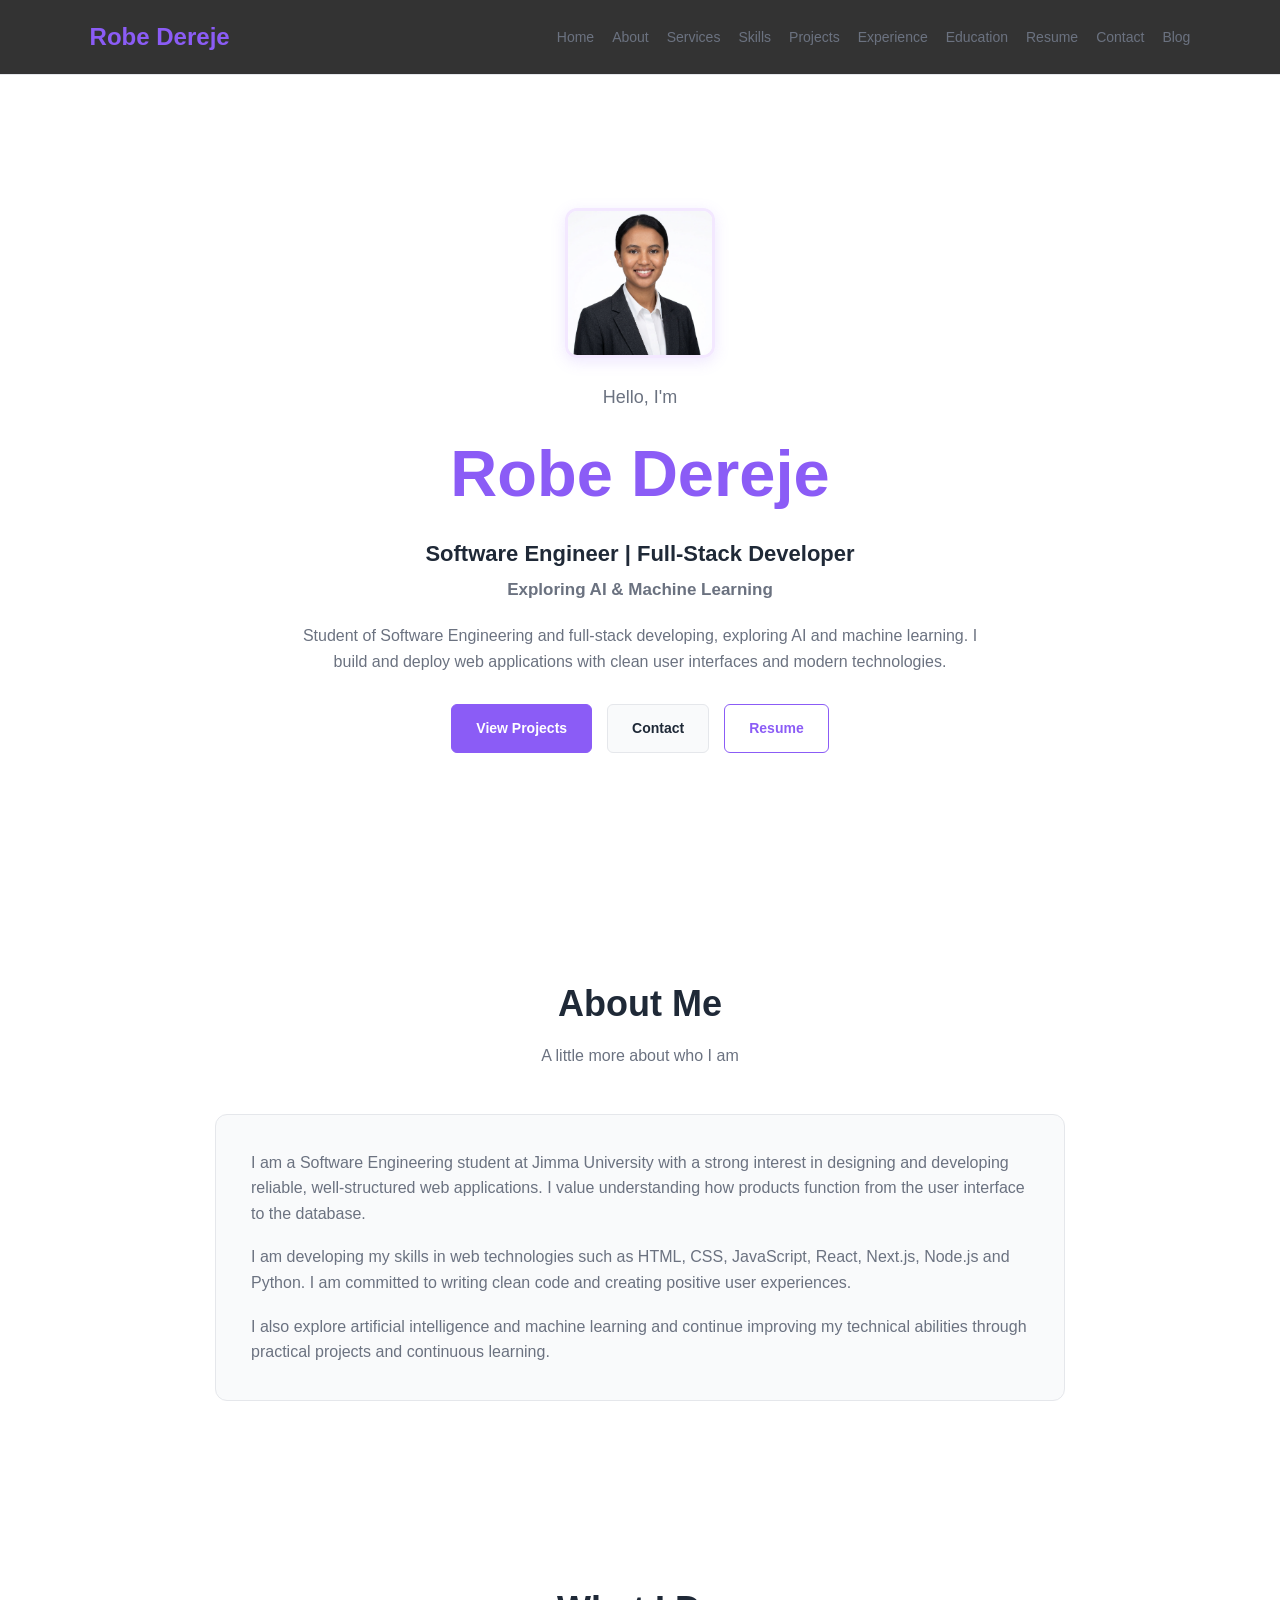
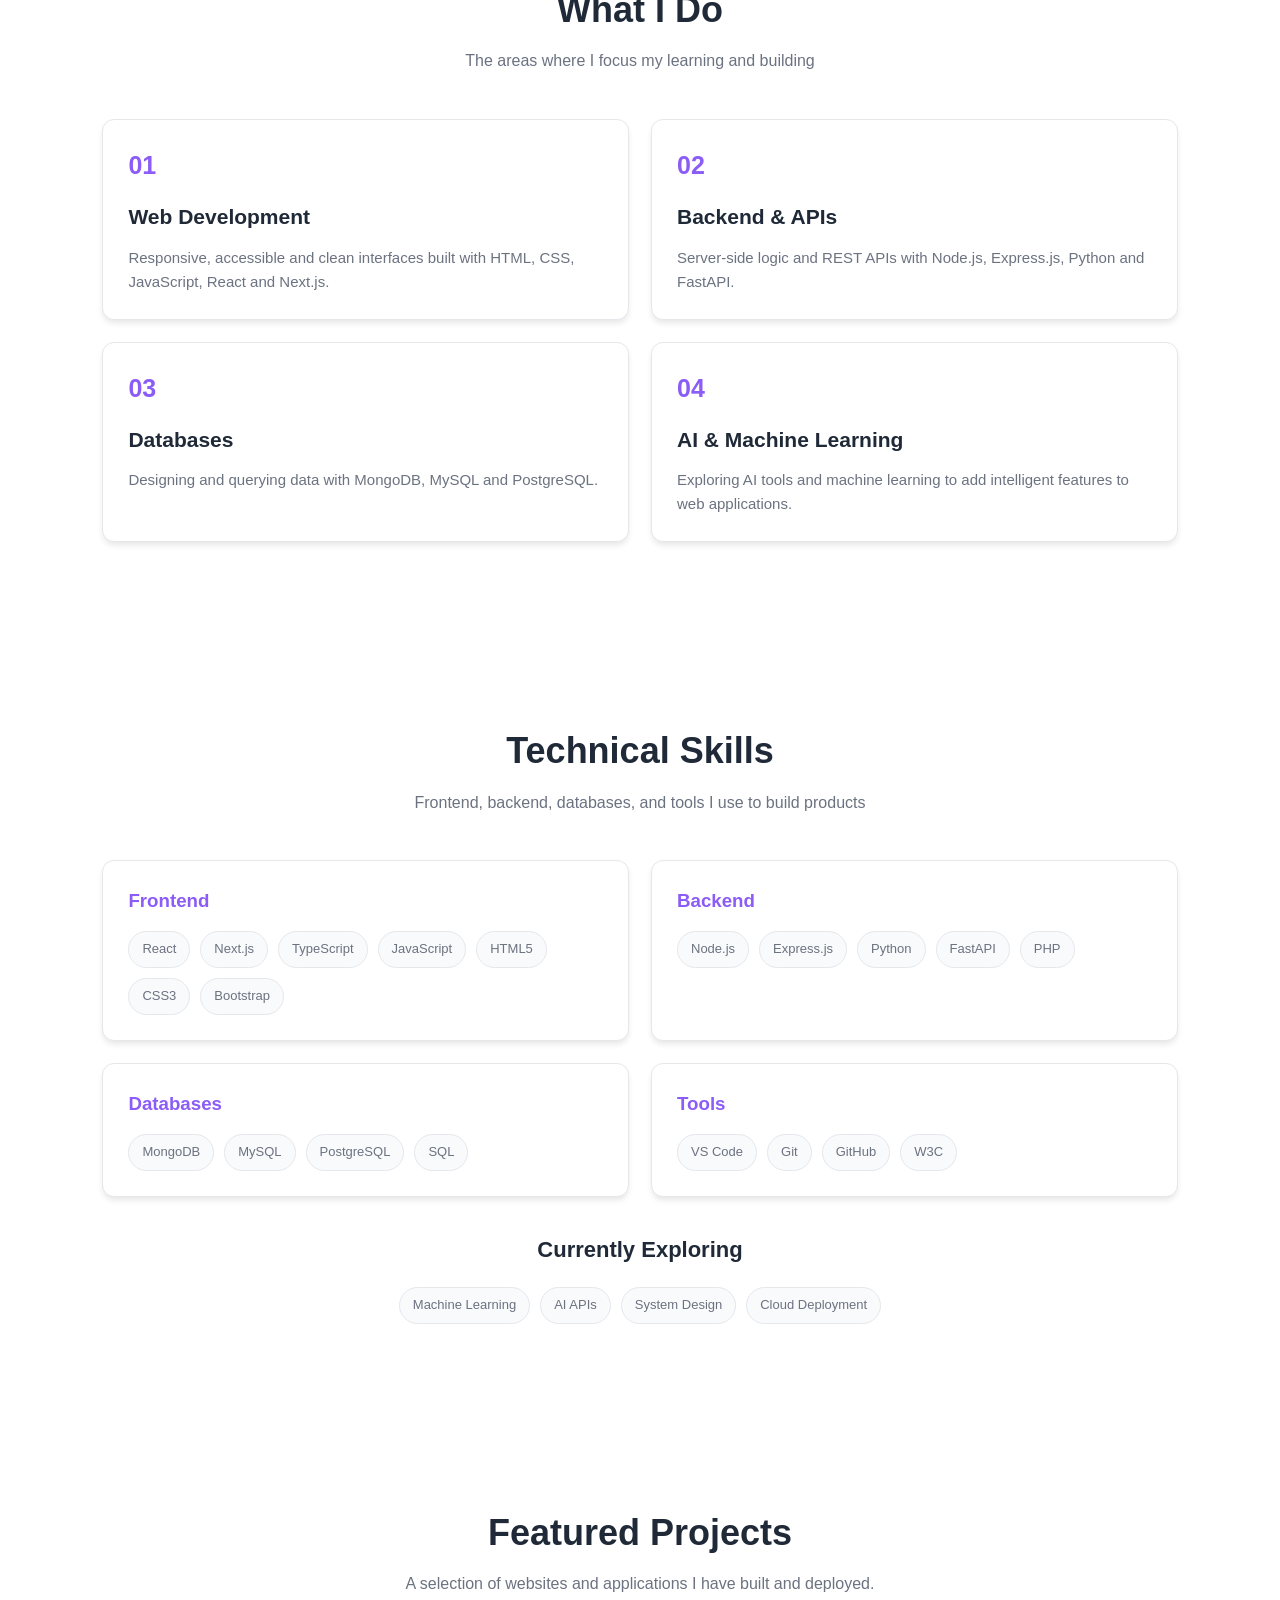
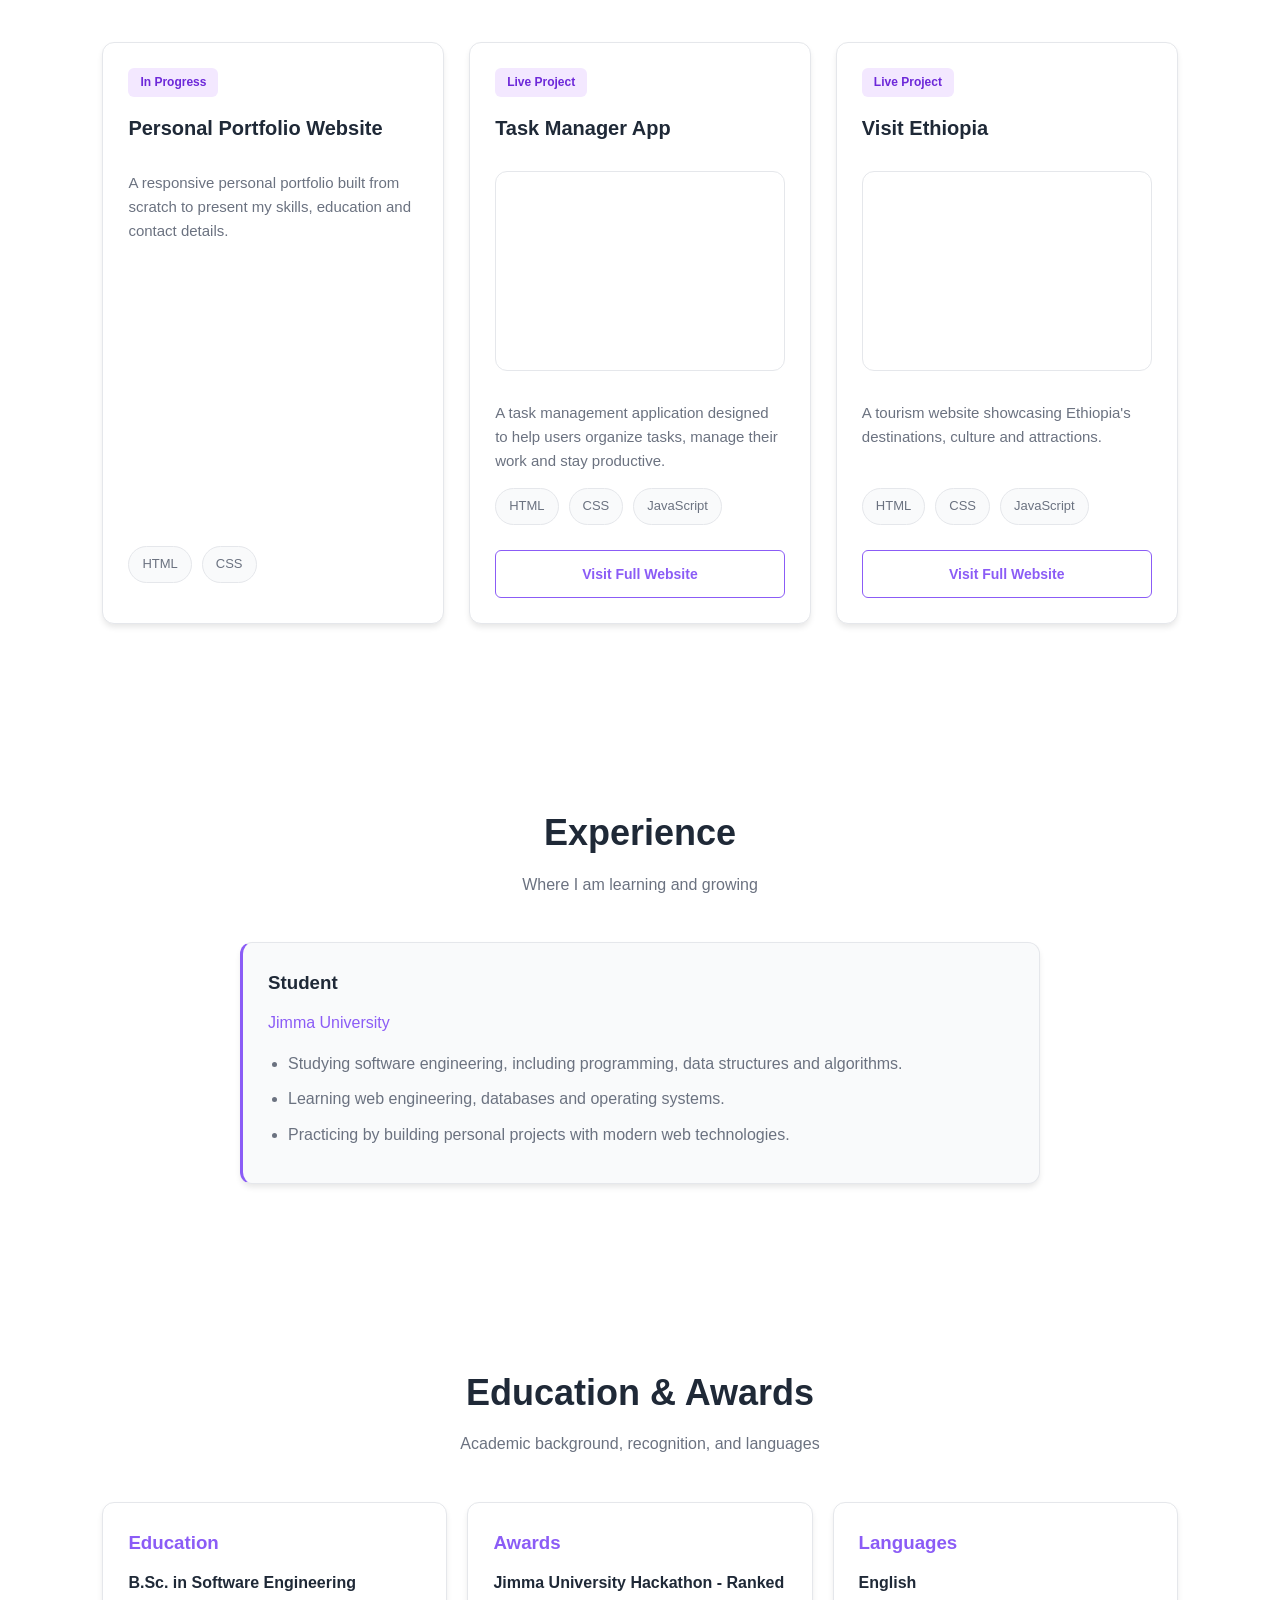
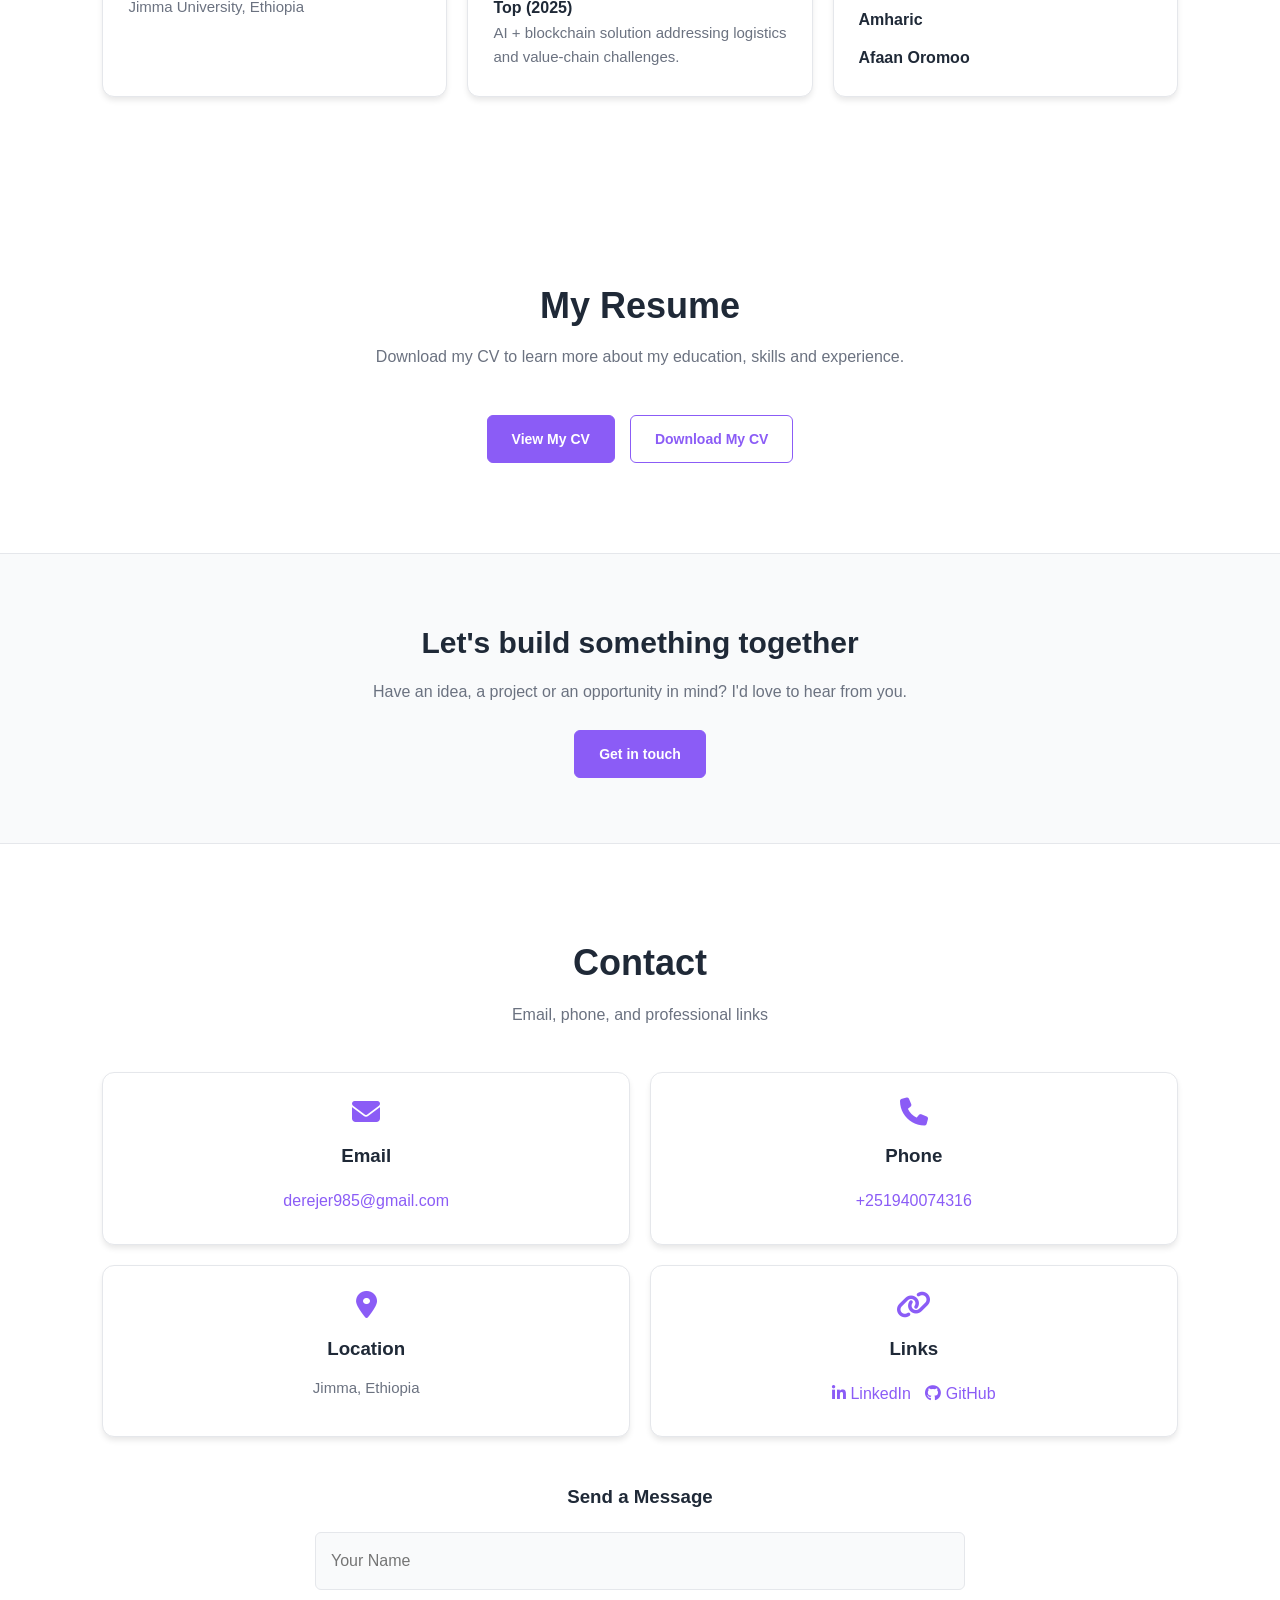
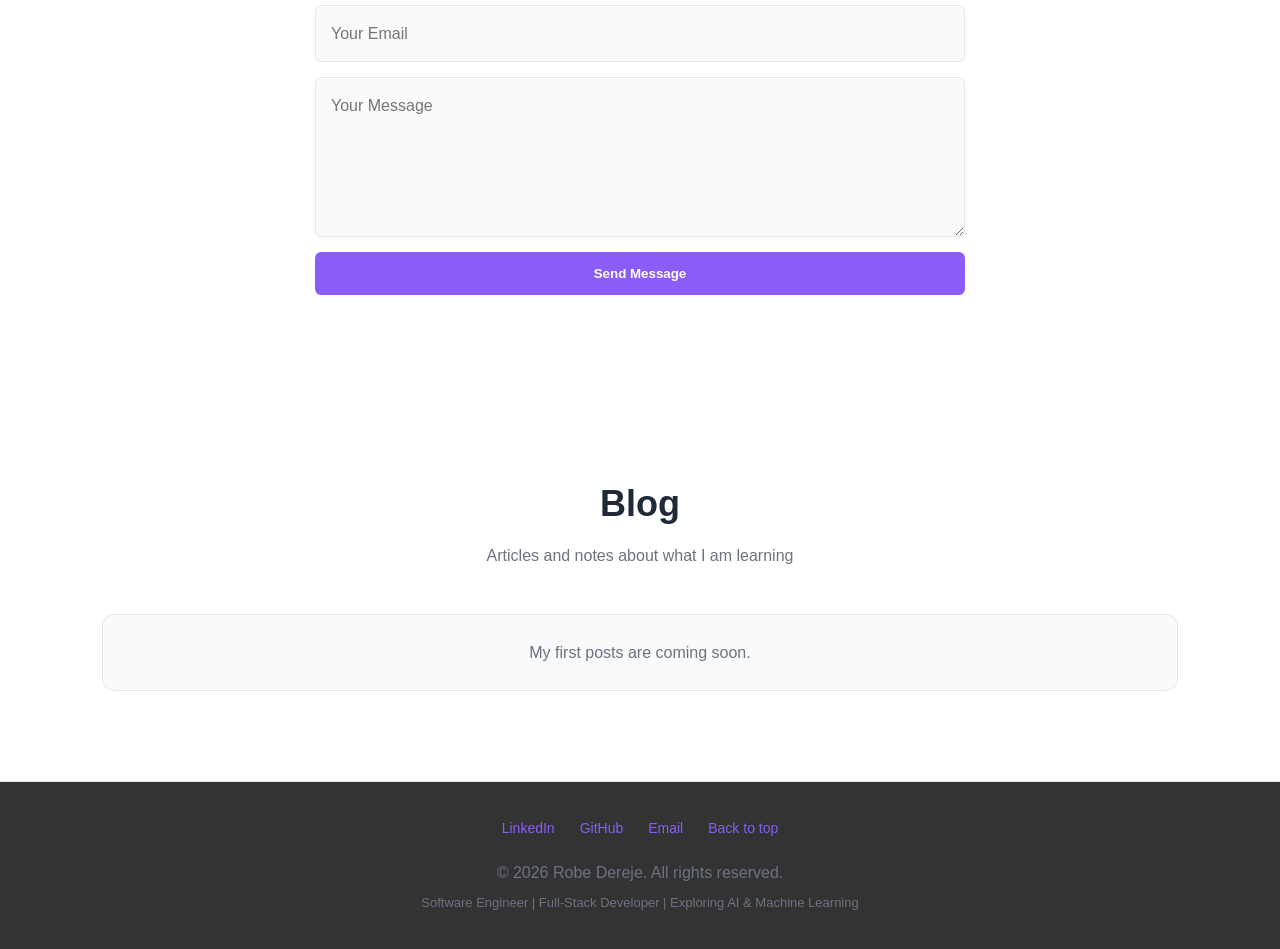
<file: index.html>
<!doctype html>
<html lang="en">
  <head>
    <meta charset="UTF-8" />
    <meta name="viewport" content="width=device-width, initial-scale=1.0" />
    <meta
      name="description"
      content="Portfolio of Robe Dereje, Software Engineering student and Full-Stack Developer."
    />

    <title>Robe Dereje | Software Engineer</title>

    <link rel="stylesheet" href="style.css" />

    <link
      rel="stylesheet"
      href="https://cdnjs.cloudflare.com/ajax/libs/font-awesome/6.5.1/css/all.min.css"
    />
  </head>

  <body>
    <!-- Navigation -->
    <header class="navbar">
      <div class="nav-container">
        <a href="#home" class="logo">Robe Dereje</a>

        <nav class="nav-links">
          <a href="#home">Home</a>
          <a href="#about">About</a>
          <a href="#services">Services</a>
          <a href="#skills">Skills</a>
          <a href="#projects">Projects</a>
          <a href="#experience">Experience</a>
          <a href="#education">Education</a>
          <a href="#resume">Resume</a>
          <a href="#contact">Contact</a>
          <a href="#blog">Blog</a>
        </nav>
      </div>
    </header>

    <main>
      <!-- Home -->
      <section id="home" class="hero">
        <div class="hero-avatar">
          <img src="main.jpg" alt="Robe Dereje" />
        </div>

        <p class="greeting">Hello, I'm</p>

        <h1 class="hero-title">Robe Dereje</h1>

        <h2 class="hero-subtitle">
          Software Engineer | Full-Stack Developer
          <span>Exploring AI & Machine Learning</span>
        </h2>

        <p class="hero-description">
          Student of Software Engineering and full-stack developing, exploring
          AI and machine learning. I build and deploy web applications with
          clean user interfaces and modern technologies.
        </p>

        <div class="hero-cta">
          <a href="#projects" class="btn btn-primary">View Projects</a>
          <a href="#contact" class="btn btn-secondary">Contact</a>
          <a href="#resume" class="btn btn-outline">Resume</a>
        </div>
      </section>

      <!-- About -->
      <section id="about" class="section">
        <h2 class="section-title">About Me</h2>
        <p class="section-subtitle">A little more about who I am</p>

        <div class="about-card">
          <p>
            I am a Software Engineering student at Jimma University with a
            strong interest in designing and developing reliable,
            well-structured web applications. I value understanding how products
            function from the user interface to the database.
          </p>

          <p>
            I am developing my skills in web technologies such as HTML, CSS,
            JavaScript, React, Next.js, Node.js and Python. I am committed to
            writing clean code and creating positive user experiences.
          </p>

          <p>
            I also explore artificial intelligence and machine learning and
            continue improving my technical abilities through practical projects
            and continuous learning.
          </p>
        </div>
      </section>

      <!-- Services -->
      <section id="services" class="section">
        <h2 class="section-title">What I Do</h2>

        <p class="section-subtitle">
          The areas where I focus my learning and building
        </p>

        <div class="services-grid">
          <div class="card service-card">
            <span class="service-number">01</span>
            <h3>Web Development</h3>
            <p>
              Responsive, accessible and clean interfaces built with HTML, CSS,
              JavaScript, React and Next.js.
            </p>
          </div>

          <div class="card service-card">
            <span class="service-number">02</span>
            <h3>Backend & APIs</h3>
            <p>
              Server-side logic and REST APIs with Node.js, Express.js, Python
              and FastAPI.
            </p>
          </div>

          <div class="card service-card">
            <span class="service-number">03</span>
            <h3>Databases</h3>
            <p>
              Designing and querying data with MongoDB, MySQL and PostgreSQL.
            </p>
          </div>

          <div class="card service-card">
            <span class="service-number">04</span>
            <h3>AI & Machine Learning</h3>
            <p>
              Exploring AI tools and machine learning to add intelligent
              features to web applications.
            </p>
          </div>
        </div>
      </section>

      <!-- Skills -->
      <section id="skills" class="section">
        <h2 class="section-title">Technical Skills</h2>

        <p class="section-subtitle">
          Frontend, backend, databases, and tools I use to build products
        </p>

        <div class="skills-grid">
          <div class="card skill-category">
            <h3>Frontend</h3>
            <div class="tags">
              <span class="tag">React</span>
              <span class="tag">Next.js</span>
              <span class="tag">TypeScript</span>
              <span class="tag">JavaScript</span>
              <span class="tag">HTML5</span>
              <span class="tag">CSS3</span>
              <span class="tag">Bootstrap</span>
            </div>
          </div>

          <div class="card skill-category">
            <h3>Backend</h3>
            <div class="tags">
              <span class="tag">Node.js</span>
              <span class="tag">Express.js</span>
              <span class="tag">Python</span>
              <span class="tag">FastAPI</span>
              <span class="tag">PHP</span>
            </div>
          </div>

          <div class="card skill-category">
            <h3>Databases</h3>
            <div class="tags">
              <span class="tag">MongoDB</span>
              <span class="tag">MySQL</span>
              <span class="tag">PostgreSQL</span>
              <span class="tag">SQL</span>
            </div>
          </div>

          <div class="card skill-category">
            <h3>Tools</h3>
            <div class="tags">
              <span class="tag">VS Code</span>
              <span class="tag">Git</span>
              <span class="tag">GitHub</span>
              <span class="tag">W3C</span>
            </div>
          </div>
        </div>

        <h3 class="sub-title">Currently Exploring</h3>

        <div class="tags tags-center">
          <span class="tag">Machine Learning</span>
          <span class="tag">AI APIs</span>
          <span class="tag">System Design</span>
          <span class="tag">Cloud Deployment</span>
        </div>
      </section>

      <!-- Projects -->
      <section id="projects" class="section">
        <h2 class="section-title">Featured Projects</h2>

        <p class="section-subtitle">
          A selection of websites and applications I have built and deployed.
        </p>

        <div class="projects-grid">
          <!-- Personal Portfolio -->
          <article class="card project-card">
            <span class="badge badge-progress">In Progress</span>

            <h3>Personal Portfolio Website</h3>

            <p>
              A responsive personal portfolio built from scratch to present my
              skills, education and contact details.
            </p>

            <div class="tags">
              <span class="tag">HTML</span>
              <span class="tag">CSS</span>
            </div>
          </article>

          <!-- Task Manager -->
          <article class="card project-card">
            <span class="badge badge-progress">Live Project</span>

            <h3>Task Manager App</h3>

            <div class="project-preview">
              <iframe
                src="https://taskmanagerapp-three.vercel.app/"
                title="Task Manager App Preview"
                loading="lazy"
              >
              </iframe>
            </div>

            <p>
              A task management application designed to help users organize
              tasks, manage their work and stay productive.
            </p>

            <div class="tags">
              <span class="tag">HTML</span>
              <span class="tag">CSS</span>
              <span class="tag">JavaScript</span>
            </div>

            <a
              href="https://taskmanagerapp-three.vercel.app/"
              class="btn btn-outline"
              target="_blank"
              rel="noopener noreferrer"
            >
              Visit Full Website
            </a>
          </article>

          <!-- Visit Ethiopia -->
          <article class="card project-card">
            <span class="badge badge-progress">Live Project</span>

            <h3>Visit Ethiopia</h3>

            <div class="project-preview">
              <iframe
                src="https://visit-ethiopia-se.vercel.app/"
                title="Visit Ethiopia Website Preview"
                loading="lazy"
              >
              </iframe>
            </div>

            <p>
              A tourism website showcasing Ethiopia's destinations, culture and
              attractions.
            </p>

            <div class="tags">
              <span class="tag">HTML</span>
              <span class="tag">CSS</span>
              <span class="tag">JavaScript</span>
            </div>

            <a
              href="https://visit-ethiopia-se.vercel.app/"
              class="btn btn-outline"
              target="_blank"
              rel="noopener noreferrer"
            >
              Visit Full Website
            </a>
          </article>
        </div>
      </section>

      <!-- Experience -->
      <section id="experience" class="section">
        <h2 class="section-title">Experience</h2>

        <p class="section-subtitle">Where I am learning and growing</p>

        <div class="timeline">
          <div class="card timeline-item">
            <h3>Student</h3>

            <span class="company">Jimma University</span>

            <ul class="timeline-list">
              <li>
                Studying software engineering, including programming, data
                structures and algorithms.
              </li>

              <li>
                Learning web engineering, databases and operating systems.
              </li>

              <li>
                Practicing by building personal projects with modern web
                technologies.
              </li>
            </ul>
          </div>
        </div>
      </section>

      <!-- Education -->
      <section id="education" class="section">
        <h2 class="section-title">Education & Awards</h2>

        <p class="section-subtitle">
          Academic background, recognition, and languages
        </p>

        <div class="info-grid">
          <div class="card info-card">
            <h3>Education</h3>
            <h4>B.Sc. in Software Engineering</h4>
            <p>Jimma University, Ethiopia</p>
          </div>

          <div class="card info-card">
            <h3>Awards</h3>
            <h4>Jimma University Hackathon - Ranked Top (2025)</h4>
            <p>
              AI + blockchain solution addressing logistics and value-chain
              challenges.
            </p>
          </div>

          <div class="card info-card">
            <h3>Languages</h3>
            <h4>English</h4>
            <h4>Amharic</h4>
            <h4>Afaan Oromoo</h4>
          </div>
        </div>
      </section>

      <!-- Resume -->
      <section id="resume" class="section">
        <h2 class="section-title">My Resume</h2>

        <p class="section-subtitle">
          Download my CV to learn more about my education, skills and
          experience.
        </p>

        <div class="hero-cta">
          <a
            href="Robe Dereje - Resume.pdf"
            class="btn btn-primary"
            target="_blank"
            rel="noopener noreferrer"
          >
            View My CV
          </a>

          <a href="Robe Dereje - Resume.pdf" class="btn btn-outline" download>
            Download My CV
          </a>
        </div>
      </section>

      <!-- Call to Action -->
      <div class="cta-band">
        <h2>Let's build something together</h2>

        <p>
          Have an idea, a project or an opportunity in mind? I'd love to hear
          from you.
        </p>

        <a href="#contact" class="btn btn-primary">Get in touch</a>
      </div>

      <!-- Contact -->
      <section id="contact" class="section">
        <h2 class="section-title">Contact</h2>

        <p class="section-subtitle">Email, phone, and professional links</p>

        <div class="contact-grid">
          <div class="card contact-card">
            <i class="icon fa-solid fa-envelope"></i>
            <h3>Email</h3>
            <a href="mailto:derejer985@gmail.com"> derejer985@gmail.com </a>
          </div>

          <div class="card contact-card">
            <i class="icon fa-solid fa-phone"></i>
            <h3>Phone</h3>
            <a href="tel:+251940074316"> +251940074316 </a>
          </div>

          <div class="card contact-card">
            <i class="icon fa-solid fa-location-dot"></i>
            <h3>Location</h3>
            <p>Jimma, Ethiopia</p>
          </div>

          <div class="card contact-card">
            <i class="icon fa-solid fa-link"></i>
            <h3>Links</h3>

            <a
              href="https://www.linkedin.com/in/robe-dereje-36b750428"
              target="_blank"
              rel="noopener noreferrer"
            >
              <i class="fa-brands fa-linkedin-in"></i> LinkedIn
            </a>

            <a
              href="https://github.com/robu2020"
              target="_blank"
              rel="noopener noreferrer"
            >
              <i class="fa-brands fa-github"></i> GitHub
            </a>
          </div>
        </div>

        <h3 class="form-title">Send a Message</h3>

        <form
          class="contact-form"
          action="mailto:derejer985@gmail.com"
          method="post"
          enctype="text/plain"
        >
          <input type="text" name="name" placeholder="Your Name" required />

          <input type="email" name="email" placeholder="Your Email" required />

          <textarea
            name="message"
            rows="5"
            placeholder="Your Message"
            required
          ></textarea>

          <button type="submit" class="btn-send">Send Message</button>
        </form>
      </section>

      <!-- Blog -->
      <section id="blog" class="section">
        <h2 class="section-title">Blog</h2>

        <p class="section-subtitle">
          Articles and notes about what I am learning
        </p>

        <p class="note">My first posts are coming soon.</p>
      </section>
    </main>

    <!-- Footer -->
    <footer class="footer">
      <div class="footer-links">
        <a
          href="https://www.linkedin.com/in/robe-dereje-36b750428"
          target="_blank"
          rel="noopener noreferrer"
          >LinkedIn</a
        >

        <a
          href="https://github.com/robu2020"
          target="_blank"
          rel="noopener noreferrer"
          >GitHub</a
        >

        <a href="mailto:derejer985@gmail.com">Email</a>

        <a href="#home">Back to top</a>
      </div>

      <p>&copy; 2026 Robe Dereje. All rights reserved.</p>

      <p class="footer-sub">
        Software Engineer | Full-Stack Developer | Exploring AI & Machine
        Learning
      </p>
    </footer>
  </body>
</html>
</file>
<file: style.css>
* {
  margin: 0;
  padding: 0;
  box-sizing: border-box;
  scroll-behavior: smooth;
}

body {
  background: #ffffff;
  color: #1f2937;
  font-family:
    -apple-system, BlinkMacSystemFont, "Segoe UI", Roboto, Oxygen, Ubuntu,
    Cantarell, sans-serif;
  line-height: 1.6;
}

a {
  color: inherit;
  text-decoration: none;
}

p {
  color: #6b7280;
}

img {
  max-width: 100%;
  display: block;
}

section {
  scroll-margin-top: 90px;
}

.navbar {
  width: 100%;
  padding: 18px 7%;
  background: rgba(0, 0, 0, 0.8);
  border-bottom: 1px solid #e5e7eb;
  position: sticky;
  top: 0;
  z-index: 1000;
  backdrop-filter: blur(12px);
}

.nav-container {
  display: flex;
  align-items: center;
  justify-content: space-between;
  gap: 25px;
}

.logo {
  font-size: 24px;
  font-weight: bold;
  color: #8b5cf6;
  white-space: nowrap;
}

.nav-links {
  display: flex;
  align-items: center;
  justify-content: flex-end;
  gap: 18px;
  flex-wrap: wrap;
}

.nav-links a {
  color: #6b7280;
  font-size: 14px;
  transition: 0.3s;
}

.nav-links a:hover {
  color: #8b5cf6;
}

.section {
  padding: 90px 8%;
  max-width: 1400px;
  margin: auto;
}

.section-title {
  font-size: 36px;
  text-align: center;
  margin-bottom: 10px;
  color: #1f2937;
}

.section-subtitle {
  text-align: center;
  color: #6b7280;
  margin-bottom: 45px;
}

.sub-title {
  text-align: center;
  margin: 35px 0 20px;
  font-size: 22px;
}

.card {
  background: #ffffff;
  border: 1px solid #e5e7eb;
  border-radius: 12px;
  padding: 25px;
  box-shadow: 0 4px 6px -1px rgba(0, 0, 0, 0.1);
  transition:
    transform 0.3s,
    border-color 0.3s;
}

.card:hover {
  transform: translateY(-5px);
  border-color: #8b5cf6;
}

.card h3 {
  margin-bottom: 12px;
}

.card p {
  font-size: 15px;
}

.btn {
  display: inline-block;
  padding: 12px 24px;
  border-radius: 6px;
  font-weight: bold;
  font-size: 14px;
  transition: 0.3s;
  cursor: pointer;
  text-align: center;
}

.btn-primary {
  background: #8b5cf6;
  color: #ffffff;
  border: 1px solid #8b5cf6;
}

.btn-primary:hover {
  background: #7c3aed;
  border-color: #7c3aed;
  transform: translateY(-3px);
}

.btn-secondary {
  background: #f9fafb;
  color: #1f2937;
  border: 1px solid #e5e7eb;
}

.btn-secondary:hover {
  background: #8b5cf6;
  color: #ffffff;
  border-color: #8b5cf6;
}

.btn-outline {
  border: 1px solid #8b5cf6;
  color: #8b5cf6;
  background: transparent;
}

.btn-outline:hover {
  background: #8b5cf6;
  color: #ffffff;
}

.hero-cta {
  display: flex;
  justify-content: center;
  gap: 15px;
  flex-wrap: wrap;
  margin-top: 30px;
}

/* HOME / HERO */

.hero {
  min-height: 90vh;
  display: flex;
  flex-direction: column;
  align-items: center;
  justify-content: center;
  text-align: center;
  padding: 80px 8%;
  background: #ffffff;
}

.hero-avatar {
  width: 150px;
  height: 150px;
  border-radius: 12px;
  overflow: hidden;
  border: 3px solid #f3e8ff;
  margin-bottom: 25px;
  box-shadow: 0 4px 15px rgba(139, 92, 246, 0.15);
}

.hero-avatar img {
  width: 100%;
  height: 100%;
  object-fit: cover;
}

.greeting {
  color: #6b7280;
  font-size: 18px;
}

.hero-title {
  font-size: clamp(40px, 7vw, 65px);
  margin: 10px 0;
  color: #8b5cf6;
  font-weight: 800;
}

.hero-subtitle {
  font-size: 22px;
  color: #1f2937;
}

.hero-subtitle span {
  display: block;
  color: #6b7280;
  font-size: 17px;
  margin-top: 5px;
}

.hero-description {
  max-width: 700px;
  margin-top: 20px;
  color: #6b7280;
}

/* ABOUT */

.about-card {
  max-width: 850px;
  margin: auto;
  padding: 35px;
  background: #f9fafb;
  border: 1px solid #e5e7eb;
  border-radius: 12px;
}

.about-card p {
  margin-bottom: 18px;
}

.about-card p:last-child {
  margin-bottom: 0;
}

/* SERVICES */

.services-grid {
  display: grid;
  grid-template-columns: repeat(2, 1fr);
  gap: 22px;
}

.service-number {
  display: inline-block;
  color: #8b5cf6;
  font-size: 25px;
  font-weight: bold;
  margin-bottom: 15px;
}

.service-card h3 {
  font-size: 21px;
}

/* SKILLS */

.skills-grid {
  display: grid;
  grid-template-columns: repeat(2, 1fr);
  gap: 22px;
}

.skill-category h3 {
  color: #8b5cf6;
}

.tags {
  display: flex;
  flex-wrap: wrap;
  gap: 10px;
  margin-top: 15px;
}

.tag {
  display: inline-block;
  padding: 7px 13px;
  border-radius: 9999px;
  background: #f9fafb;
  border: 1px solid #e5e7eb;
  color: #6b7280;
  font-size: 13px;
}

.tags-center {
  justify-content: center;
}

/* PROJECTS */

.projects-grid {
  display: grid;
  grid-template-columns: repeat(3, minmax(0, 1fr));
  gap: 25px;
  align-items: stretch;
}

.project-card {
  overflow: hidden;
  display: flex;
  flex-direction: column;
  align-items: flex-start;
  min-width: 0;
  background: #ffffff;
  border: 1px solid #e5e7eb;
  border-radius: 12px;
  padding: 25px;
  box-shadow: 0 4px 6px -1px rgba(0, 0, 0, 0.1);
  transition: 0.3s;
}

.project-card:hover {
  transform: translateY(-5px);
  border-color: #8b5cf6;
}

.project-card h3 {
  font-size: 20px;
  margin-top: 15px;
}

.project-card p {
  margin: 15px 0;
}

.project-card .tags {
  margin-top: auto;
  margin-bottom: 15px;
}

.project-card .btn {
  width: 100%;
  margin-top: 10px;
}

/* PROJECT BADGES */

.badge {
  display: inline-block;
  padding: 5px 12px;
  border-radius: 6px;
  font-size: 12px;
  font-weight: bold;
}

.badge-progress {
  background: #f3e8ff;
  color: #6d28d9;
}

.badge-planned {
  background: #fef3c7;
  color: #92400e;
}

/* PROJECT IFRAME PREVIEWS */

.project-preview {
  width: 100%;
  height: 200px;
  overflow: hidden;
  border-radius: 12px;
  border: 1px solid #e5e7eb;
  margin: 15px 0;
  background: #ffffff;
}

.project-preview iframe {
  display: block;
  width: 100%;
  height: 100%;
  border: none;
}

/* EXPERIENCE */

.timeline {
  max-width: 800px;
  margin: auto;
}

.timeline-item {
  border-left: 3px solid #8b5cf6;
  background: #f9fafb;
}

.company {
  display: block;
  color: #8b5cf6;
  margin-bottom: 15px;
}

.timeline-list {
  padding-left: 20px;
  color: #6b7280;
}

.timeline-list li {
  margin-bottom: 10px;
}

/* EDUCATION */

.info-grid {
  display: grid;
  grid-template-columns: repeat(3, 1fr);
  gap: 20px;
}

.info-card h3 {
  color: #8b5cf6;
}

.info-card h4 {
  margin-top: 12px;
}

/* CALL TO ACTION */

.cta-band {
  padding: 65px 8%;
  text-align: center;
  background: #f9fafb;
  border-top: 1px solid #e5e7eb;
  border-bottom: 1px solid #e5e7eb;
}

.cta-band h2 {
  font-size: 30px;
  margin-bottom: 12px;
  color: #1f2937;
}

.cta-band p {
  margin-bottom: 25px;
}

/* CONTACT */

.contact-grid {
  display: grid;
  grid-template-columns: repeat(2, 1fr);
  gap: 20px;
}

.contact-card {
  text-align: center;
}

.contact-card .icon {
  color: #8b5cf6;
  font-size: 28px;
  margin-bottom: 15px;
}

.contact-card a {
  color: #8b5cf6;
  display: inline-block;
  margin: 5px;
}

.contact-card a:hover {
  color: #7c3aed;
  text-decoration: underline;
}

.form-title {
  text-align: center;
  margin: 45px 0 20px;
}

.contact-form {
  max-width: 650px;
  margin: auto;
  display: flex;
  flex-direction: column;
  gap: 15px;
}

.contact-form input,
.contact-form textarea {
  width: 100%;
  padding: 15px;
  background: #f9fafb;
  border: 1px solid #e5e7eb;
  border-radius: 6px;
  color: #1f2937;
  font: inherit;
  outline: none;
}

.contact-form input:focus,
.contact-form textarea:focus {
  border-color: #8b5cf6;
  box-shadow: 0 0 0 3px rgba(139, 92, 246, 0.1);
}

.contact-form textarea {
  resize: vertical;
}

.btn-send {
  padding: 14px;
  border: none;
  border-radius: 6px;
  background: #8b5cf6;
  color: #ffffff;
  font-weight: bold;
  cursor: pointer;
  transition: 0.3s;
}

.btn-send:hover {
  background: #7c3aed;
}

/* BLOG */

.note {
  text-align: center;
  padding: 25px;
  background: #f9fafb;
  border: 1px solid #e5e7eb;
  border-radius: 12px;
}

/* FOOTER */

.footer {
  padding: 35px 8%;
  text-align: center;
  border-top: 1px solid #e5e7eb;
  background-color: rgba(0, 0, 0, 0.8);
}

.footer-links {
  display: flex;
  justify-content: center;
  flex-wrap: wrap;
  gap: 25px;
  margin-bottom: 20px;
}

.footer-links a {
  color: #8b5cf6;
  font-size: 14px;
}

.footer-links a:hover {
  color: #7c3aed;
  text-decoration: underline;
}

.footer-sub {
  font-size: 13px;
  margin-top: 8px;
}

/* RESPONSIVE DESIGN */

@media (max-width: 1000px) {
  .projects-grid {
    grid-template-columns: repeat(2, minmax(0, 1fr));
  }
}

@media (max-width: 900px) {
  .nav-container {
    flex-direction: column;
  }

  .nav-links {
    justify-content: center;
  }

  .info-grid {
    grid-template-columns: repeat(2, 1fr);
  }
}

@media (max-width: 650px) {
  .section {
    padding: 65px 6%;
  }

  .section-title {
    font-size: 29px;
  }

  .services-grid,
  .skills-grid,
  .projects-grid,
  .info-grid,
  .contact-grid {
    grid-template-columns: 1fr;
  }

  .nav-links {
    gap: 12px;
  }

  .nav-links a {
    font-size: 13px;
  }

  .hero {
    min-height: auto;
    padding: 80px 6%;
  }

  .hero-subtitle {
    font-size: 18px;
  }

  .project-preview {
    height: 220px;
  }

  .about-card {
    padding: 22px;
  }

  .cta-band h2 {
    font-size: 25px;
  }
}
</file>
